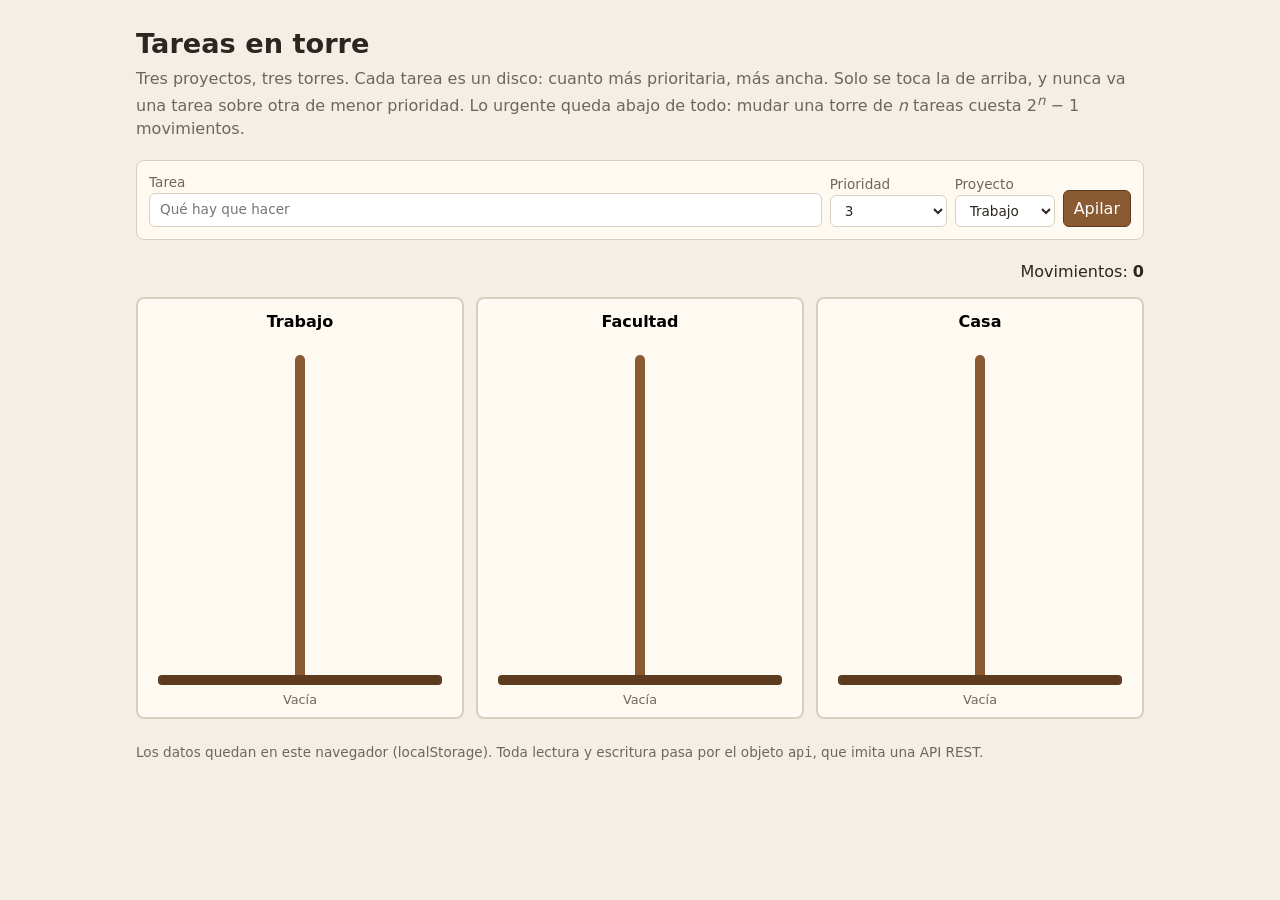
<file: tp1/index.html>
<!doctype html>
<html lang="es">
<head>
<meta charset="utf-8">
<meta name="viewport" content="width=device-width, initial-scale=1">
<title>Tareas en torre</title>
<style>
  :root {
    --bg: #f4efe6;
    --ink: #2b2620;
    --muted: #6f665a;
    --wood: #8a5a33;
    --wood-dark: #5e3b1f;
    --panel: #fffaf1;
    --line: #d9cfbf;
    --warn: #b3261e;
    --ok: #2e6b3a;
    --p1: #9ec5a8;
    --p2: #c9d68a;
    --p3: #f0c96b;
    --p4: #ee9a5a;
    --p5: #d9604c;
  }
  * { box-sizing: border-box; }
  body {
    margin: 0;
    font: 16px/1.45 system-ui, -apple-system, "Segoe UI", sans-serif;
    background: var(--bg);
    color: var(--ink);
  }
  header, main, footer { max-width: 1040px; margin: 0 auto; padding: 0 16px; }
  header { padding-top: 24px; }
  h1 { margin: 0 0 4px; font-size: 1.7rem; }
  header p { margin: 0; color: var(--muted); }

  form.nueva {
    display: flex; flex-wrap: wrap; gap: 8px; align-items: end;
    margin: 20px 0; padding: 12px; background: var(--panel);
    border: 1px solid var(--line); border-radius: 8px;
  }
  form.nueva label { display: flex; flex-direction: column; font-size: .85rem; color: var(--muted); }
  form.nueva input, form.nueva select, button {
    font: inherit; padding: 6px 10px; border: 1px solid var(--line); border-radius: 6px; background: #fff; color: var(--ink);
  }
  form.nueva label.titulo { flex: 1 1 220px; }
  button { cursor: pointer; }
  button:disabled { cursor: not-allowed; opacity: .55; }
  button.primario { background: var(--wood); border-color: var(--wood-dark); color: #fff; }

  .estado { display: flex; justify-content: space-between; flex-wrap: wrap; gap: 8px; min-height: 1.6em; }
  #mensaje { margin: 0; }
  #mensaje.error { color: var(--warn); }
  #mensaje.ok { color: var(--ok); }

  .tablero { display: grid; grid-template-columns: repeat(3, 1fr); gap: 12px; margin-top: 12px; }
  .torre {
    background: var(--panel); border: 2px solid var(--line); border-radius: 8px; padding: 8px;
    display: flex; flex-direction: column; cursor: pointer;
  }
  .torre.destino:hover { border-color: var(--wood); }
  .torre input.nombre {
    font: inherit; font-weight: 600; text-align: center; border: 1px solid transparent; background: transparent; border-radius: 4px; padding: 2px 4px;
  }
  .torre input.nombre:hover, .torre input.nombre:focus { border-color: var(--line); background: #fff; }
  .pila {
    position: relative; height: 340px; display: flex; flex-direction: column-reverse; align-items: center;
    padding-bottom: 10px; margin-top: 8px;
  }
  .pila::before {
    content: ""; position: absolute; bottom: 10px; top: 10px; left: 50%; width: 10px; margin-left: -5px;
    background: var(--wood); border-radius: 5px 5px 0 0;
  }
  .pila::after {
    content: ""; position: absolute; bottom: 0; left: 4%; right: 4%; height: 10px; background: var(--wood-dark); border-radius: 4px;
  }
  .disco {
    position: relative; z-index: 1; height: 30px; margin-top: 2px; border-radius: 15px;
    border: 1px solid rgba(0,0,0,.25); font-size: .8rem; padding: 0 10px;
    white-space: nowrap; overflow: hidden; text-overflow: ellipsis; color: #1d1a16;
    transition: transform .15s ease;
  }
  .disco[data-p="1"] { background: var(--p1); }
  .disco[data-p="2"] { background: var(--p2); }
  .disco[data-p="3"] { background: var(--p3); }
  .disco[data-p="4"] { background: var(--p4); }
  .disco[data-p="5"] { background: var(--p5); color: #fff; }
  .disco.elegido { transform: translateY(-14px); box-shadow: 0 6px 10px rgba(0,0,0,.25); outline: 2px solid var(--ink); }

  .costo { margin: 6px 0 0; text-align: center; font-size: .8rem; color: var(--muted); font-variant-numeric: tabular-nums; }
  .acciones { display: none; gap: 8px; margin-top: 12px; justify-content: center; }
  .acciones.visible { display: flex; }

  .hechas { margin-top: 8px; font-size: .85rem; color: var(--muted); cursor: default; }
  .hechas ul { margin: 4px 0 0; padding-left: 18px; }
  .hechas li { text-decoration: line-through; }
  .hechas li button { font-size: .75rem; padding: 0 6px; margin-left: 6px; text-decoration: none; }

  body.ocupado .tablero, body.ocupado form.nueva, body.ocupado .acciones { pointer-events: none; opacity: .8; }
  .torre button.aca { margin: 8px auto 0; display: block; }

  footer { color: var(--muted); font-size: .85rem; padding: 24px 16px 40px; }

  @media (max-width: 640px) {
    .tablero { grid-template-columns: 1fr; }
    .pila { height: 260px; }
  }
</style>
</head>
<body>
<header>
  <h1>Tareas en torre</h1>
  <p>Tres proyectos, tres torres. Cada tarea es un disco: cuanto más prioritaria, más ancha. Solo se toca la de arriba, y nunca va una tarea sobre otra de menor prioridad. Lo urgente queda abajo de todo: mudar una torre de <var>n</var> tareas cuesta 2<sup><var>n</var></sup> − 1 movimientos.</p>
</header>

<main>
  <form class="nueva" id="form-nueva">
    <label class="titulo">Tarea
      <input id="nueva-titulo" maxlength="120" required placeholder="Qué hay que hacer">
    </label>
    <label>Prioridad
      <select id="nueva-prioridad">
        <option value="1">1 · baja</option>
        <option value="2">2</option>
        <option value="3" selected>3</option>
        <option value="4">4</option>
        <option value="5">5 · urgente</option>
      </select>
    </label>
    <label>Proyecto
      <select id="nueva-proyecto"></select>
    </label>
    <button class="primario" type="submit">Apilar</button>
  </form>

  <div class="estado">
    <p id="mensaje" aria-live="polite"></p>
    <span>Movimientos: <strong id="movimientos">0</strong></span>
  </div>

  <div class="acciones" id="acciones">
    <button type="button" id="btn-completar">Completar</button>
    <button type="button" id="btn-borrar">Borrar</button>
    <button type="button" id="btn-soltar">Soltar</button>
  </div>

  <div class="tablero" id="tablero"></div>
</main>

<footer>Los datos quedan en este navegador (localStorage). Toda lectura y escritura pasa por el objeto <code>api</code>, que imita una API REST.</footer>

<script>
/* ------------------------------------------------------------------
 * Capa de datos. Imita una API REST: cada método devuelve una Promise
 * y falla con { status, message }. No conoce las reglas de Hanói.
 * ------------------------------------------------------------------ */
const api = (() => {
  const KEY = 'tareas-en-torre';
  const LATENCIA = 120;

  function cargar() {
    try {
      const raw = localStorage.getItem(KEY);
      if (raw) return JSON.parse(raw);
    } catch (e) { /* sin storage: arranca vacío */ }
    return { projects: [], tasks: [], seq: 1 };
  }
  const db = cargar();
  function guardar() {
    try { localStorage.setItem(KEY, JSON.stringify(db)); } catch (e) { /* sin storage */ }
  }

  const responder = valor => new Promise(r => setTimeout(() => r(structuredClone(valor)), LATENCIA));
  const fallar = (status, message) => new Promise((_, rej) => setTimeout(() => rej({ status, message }), LATENCIA));
  const ahora = () => new Date().toISOString();
  const nuevoId = () => db.seq++;

  const proyecto = id => db.projects.find(p => p.id === id);
  const tarea = id => db.tasks.find(t => t.id === id);

  function validarNombre(name) {
    return typeof name === 'string' && name.trim().length > 0 && name.trim().length <= 60;
  }
  function validarTitulo(title) {
    return typeof title === 'string' && title.trim().length > 0 && title.trim().length <= 120;
  }
  function validarPrioridad(p) {
    return Number.isInteger(p) && p >= 1 && p <= 5;
  }

  return {
    listProjects() {
      return responder(db.projects);
    },
    createProject({ name } = {}) {
      if (!validarNombre(name)) return fallar(422, 'El nombre es obligatorio (hasta 60 caracteres).');
      const t0 = ahora();
      const p = { id: nuevoId(), name: name.trim(), createdAt: t0, updatedAt: t0 };
      db.projects.push(p); guardar();
      return responder(p);
    },
    updateProject(id, { name } = {}) {
      const p = proyecto(id);
      if (!p) return fallar(404, 'El proyecto no existe.');
      if (!validarNombre(name)) return fallar(422, 'El nombre es obligatorio (hasta 60 caracteres).');
      p.name = name.trim(); p.updatedAt = ahora(); guardar();
      return responder(p);
    },
    deleteProject(id) {
      if (!proyecto(id)) return fallar(404, 'El proyecto no existe.');
      if (db.tasks.some(t => t.projectId === id && !t.done)) return fallar(409, 'El proyecto tiene tareas pendientes.');
      db.tasks = db.tasks.filter(t => t.projectId !== id);
      db.projects = db.projects.filter(p => p.id !== id); guardar();
      return responder(null);
    },
    listTasks(projectId) {
      if (!proyecto(projectId)) return fallar(404, 'El proyecto no existe.');
      return responder(db.tasks.filter(t => t.projectId === projectId));
    },
    createTask(projectId, { title, priority } = {}) {
      if (!proyecto(projectId)) return fallar(404, 'El proyecto no existe.');
      if (!validarTitulo(title)) return fallar(422, 'El título es obligatorio (hasta 120 caracteres).');
      if (!validarPrioridad(priority)) return fallar(422, 'La prioridad va de 1 a 5.');
      const t0 = ahora();
      const t = { id: nuevoId(), projectId, title: title.trim(), priority, done: false, createdAt: t0, updatedAt: t0 };
      db.tasks.push(t); guardar();
      return responder(t);
    },
    updateTask(id, cambios = {}) {
      const t = tarea(id);
      if (!t) return fallar(404, 'La tarea no existe.');
      if ('projectId' in cambios && !proyecto(cambios.projectId)) return fallar(404, 'El proyecto destino no existe.');
      if ('title' in cambios && !validarTitulo(cambios.title)) return fallar(422, 'El título es obligatorio (hasta 120 caracteres).');
      if ('priority' in cambios && !validarPrioridad(cambios.priority)) return fallar(422, 'La prioridad va de 1 a 5.');
      if ('done' in cambios && typeof cambios.done !== 'boolean') return fallar(422, 'done tiene que ser booleano.');
      for (const k of ['projectId', 'title', 'priority', 'done']) if (k in cambios) t[k] = k === 'title' ? cambios[k].trim() : cambios[k];
      t.updatedAt = ahora();
      guardar();
      return responder(t);
    },
    deleteTask(id) {
      if (!tarea(id)) return fallar(404, 'La tarea no existe.');
      db.tasks = db.tasks.filter(t => t.id !== id); guardar();
      return responder(null);
    },
  };
})();

/* ------------------------------------------------------------------
 * Interfaz. Acá viven las reglas de Hanói.
 * ------------------------------------------------------------------ */
const NOMBRES_INICIALES = ['Trabajo', 'Facultad', 'Casa'];
const KEY_MOVS = 'tareas-en-torre-movimientos';

const $ = sel => document.querySelector(sel);
const estado = { proyectos: [], tareas: new Map(), elegida: null, movimientos: leerMovimientos() };

function leerMovimientos() {
  try { return Number(localStorage.getItem(KEY_MOVS)) || 0; } catch (e) { return 0; }
}
function sumarMovimiento() {
  estado.movimientos++;
  try { localStorage.setItem(KEY_MOVS, String(estado.movimientos)); } catch (e) {}
}

function avisar(texto, tipo = '') {
  const m = $('#mensaje');
  m.textContent = texto;
  m.className = tipo;
}

// La pila no se guarda: se deriva de los datos. Abajo la más prioritaria; a igual
// prioridad, la que llegó antes a esa torre (updatedAt). Como solo se modifica la
// tarea de arriba, updatedAt no puede reordenar nada que esté enterrado.
function pila(projectId) {
  const llegada = t => t.updatedAt || t.createdAt;
  return (estado.tareas.get(projectId) || [])
    .filter(t => !t.done)
    .sort((a, b) => b.priority - a.priority || llegada(a).localeCompare(llegada(b)) || a.id - b.id);
}
function cima(projectId) {
  const p = pila(projectId);
  return p[p.length - 1] || null;
}
// Mínimo de movimientos para mudar una torre entera a otra, con la tercera libre.
// Con prioridades todas distintas es 2^n − 1. Las tareas de igual prioridad se
// mueven en bloque, así que se cuenta por grupos: C(k) = 2·C(k−1) + m_k, donde
// m_k es el tamaño del grupo k contando desde arriba.
function costoMudanza(discos) {
  const grupos = [];
  for (const t of discos) {
    const ultimo = grupos[grupos.length - 1];
    if (ultimo && ultimo.p === t.priority) ultimo.n++;
    else grupos.push({ p: t.priority, n: 1 });
  }
  let c = 0;
  for (let i = grupos.length - 1; i >= 0; i--) c = 2 * c + grupos[i].n;
  return c;
}
function entra(tarea, projectId) {
  const arriba = cima(projectId);
  return !arriba || tarea.priority <= arriba.priority;
}

// Una operación a la vez. Si la api rechaza algo, se vuelve a leer todo: la
// pantalla nunca muestra un estado que la api no aceptó.
let enCurso = false;
async function ocupado(fn) {
  if (enCurso) return;
  enCurso = true;
  document.body.classList.add('ocupado');
  try { return await fn(); }
  catch (err) {
    avisar(err && err.message ? err.message : 'Algo falló.', 'error');
    try { await recargar(); } catch (e) { /* ya avisamos */ }
  }
  finally { enCurso = false; document.body.classList.remove('ocupado'); }
}

async function recargar() {
  estado.proyectos = await api.listProjects();
  const listas = await Promise.all(estado.proyectos.map(p => api.listTasks(p.id)));
  estado.tareas = new Map(estado.proyectos.map((p, i) => [p.id, listas[i]]));
  // Si la tarea levantada ya no está arriba (por ejemplo, se apiló otra encima), se suelta.
  const t = estado.elegida !== null ? tareaPorId(estado.elegida) : null;
  if (!t || t.done || cima(t.projectId)?.id !== t.id) estado.elegida = null;
  dibujar();
}

function tareaPorId(id) {
  for (const lista of estado.tareas.values()) {
    const t = lista.find(x => x.id === id);
    if (t) return t;
  }
  return null;
}

function dibujar() {
  const sel = $('#nueva-proyecto');
  const previo = sel.value;
  sel.innerHTML = '';
  for (const p of estado.proyectos) sel.add(new Option(p.name, p.id));
  if (previo) sel.value = previo;

  const tablero = $('#tablero');
  tablero.innerHTML = '';
  for (const p of estado.proyectos) {
    const torre = document.createElement('section');
    torre.className = 'torre' + (estado.elegida ? ' destino' : '');
    torre.dataset.projectId = p.id;

    const nombre = document.createElement('input');
    nombre.className = 'nombre';
    nombre.value = p.name;
    nombre.setAttribute('aria-label', 'Nombre del proyecto');
    nombre.addEventListener('click', e => e.stopPropagation());
    nombre.addEventListener('change', () => ocupado(async () => {
      await api.updateProject(p.id, { name: nombre.value });
      await recargar();
    }));
    torre.append(nombre);

    const contenedor = document.createElement('div');
    contenedor.className = 'pila';
    const discos = pila(p.id);
    discos.forEach((t, i) => {
      const d = document.createElement('button');
      d.type = 'button';
      d.className = 'disco' + (estado.elegida === t.id ? ' elegido' : '');
      d.dataset.p = t.priority;
      d.style.width = (30 + t.priority * 13) + '%';
      d.textContent = t.title;
      d.title = `${t.title} · prioridad ${t.priority}`;
      const encima = discos.length - 1 - i;
      d.addEventListener('click', e => { e.stopPropagation(); tocarDisco(t, encima); });
      contenedor.append(d);
    });
    torre.append(contenedor);

    const costo = document.createElement('p');
    costo.className = 'costo';
    costo.title = 'Mínimo de movimientos para pasar toda la torre a otra, con la tercera libre.';
    costo.textContent = discos.length ? `Mudarla entera: ${costoMudanza(discos)} mov.` : 'Vacía';
    torre.append(costo);

    if (estado.elegida !== null) {
      const aca = document.createElement('button');
      aca.type = 'button';
      aca.className = 'aca';
      aca.textContent = 'Poner acá';
      aca.addEventListener('click', e => { e.stopPropagation(); tocarTorre(p.id); });
      torre.append(aca);
    }

    const hechas = (estado.tareas.get(p.id) || []).filter(t => t.done);
    if (hechas.length) {
      const bloque = document.createElement('div');
      bloque.className = 'hechas';
      bloque.innerHTML = `<strong>Hechas (${hechas.length})</strong>`;
      const ul = document.createElement('ul');
      for (const t of hechas) {
        const li = document.createElement('li');
        li.textContent = t.title;
        const borrar = document.createElement('button');
        borrar.type = 'button';
        borrar.textContent = 'borrar';
        borrar.addEventListener('click', e => { e.stopPropagation(); ocupado(async () => { await api.deleteTask(t.id); await recargar(); }); });
        li.append(borrar);
        ul.append(li);
      }
      bloque.append(ul);
      bloque.addEventListener('click', e => e.stopPropagation());
      torre.append(bloque);
    }

    torre.addEventListener('click', () => tocarTorre(p.id));
    tablero.append(torre);
  }

  $('#acciones').classList.toggle('visible', estado.elegida !== null);
  $('#movimientos').textContent = estado.movimientos;
}

function tocarDisco(t, encima) {
  if (encima > 0) {
    const n = encima === 1 ? '1 tarea' : `${encima} tareas`;
    avisar(`"${t.title}" tiene ${n} encima. Solo se toca la de arriba.`, 'error');
    return;
  }
  if (estado.elegida === t.id) { estado.elegida = null; avisar(''); dibujar(); return; }
  if (estado.elegida !== null) { tocarTorre(t.projectId); return; }
  estado.elegida = t.id;
  avisar(`"${t.title}" levantada. Elegí la torre de destino.`);
  dibujar();
}

function tocarTorre(projectId) {
  if (estado.elegida === null) return;
  const t = tareaPorId(estado.elegida);
  if (!t) { estado.elegida = null; dibujar(); return; }
  if (t.projectId === projectId) { estado.elegida = null; avisar(''); dibujar(); return; }
  if (!entra(t, projectId)) {
    const arriba = cima(projectId);
    avisar(`No entra: "${t.title}" (prioridad ${t.priority}) no puede ir sobre "${arriba.title}" (prioridad ${arriba.priority}).`, 'error');
    return;
  }
  ocupado(async () => {
    await api.updateTask(t.id, { projectId });
    sumarMovimiento();
    estado.elegida = null;
    avisar('');
    await recargar();
  });
}

$('#btn-soltar').addEventListener('click', () => { estado.elegida = null; avisar(''); dibujar(); });
$('#btn-completar').addEventListener('click', () => {
  const t = tareaPorId(estado.elegida);
  if (!t) return;
  ocupado(async () => {
    await api.updateTask(t.id, { done: true });
    estado.elegida = null;
    avisar(`"${t.title}" completada.`, 'ok');
    await recargar();
  });
});
$('#btn-borrar').addEventListener('click', () => {
  const t = tareaPorId(estado.elegida);
  if (!t) return;
  ocupado(async () => {
    await api.deleteTask(t.id);
    estado.elegida = null;
    avisar(`"${t.title}" borrada.`);
    await recargar();
  });
});

$('#form-nueva').addEventListener('submit', e => {
  e.preventDefault();
  const title = $('#nueva-titulo').value;
  const priority = Number($('#nueva-prioridad').value);
  const projectId = Number($('#nueva-proyecto').value);
  const arriba = cima(projectId);
  if (arriba && priority > arriba.priority) {
    avisar(`No entra: arriba de esa torre está "${arriba.title}" (prioridad ${arriba.priority}). Elegí otra torre o liberá esa.`, 'error');
    return;
  }
  ocupado(async () => {
    await api.createTask(projectId, { title, priority });
    $('#nueva-titulo').value = '';
    avisar('Apilada.', 'ok');
    await recargar();
  });
});

ocupado(async () => {
  let proyectos = await api.listProjects();
  for (const nombre of NOMBRES_INICIALES.slice(proyectos.length)) await api.createProject({ name: nombre });
  await recargar();
});
</script>
</body>
</html>
</file>
